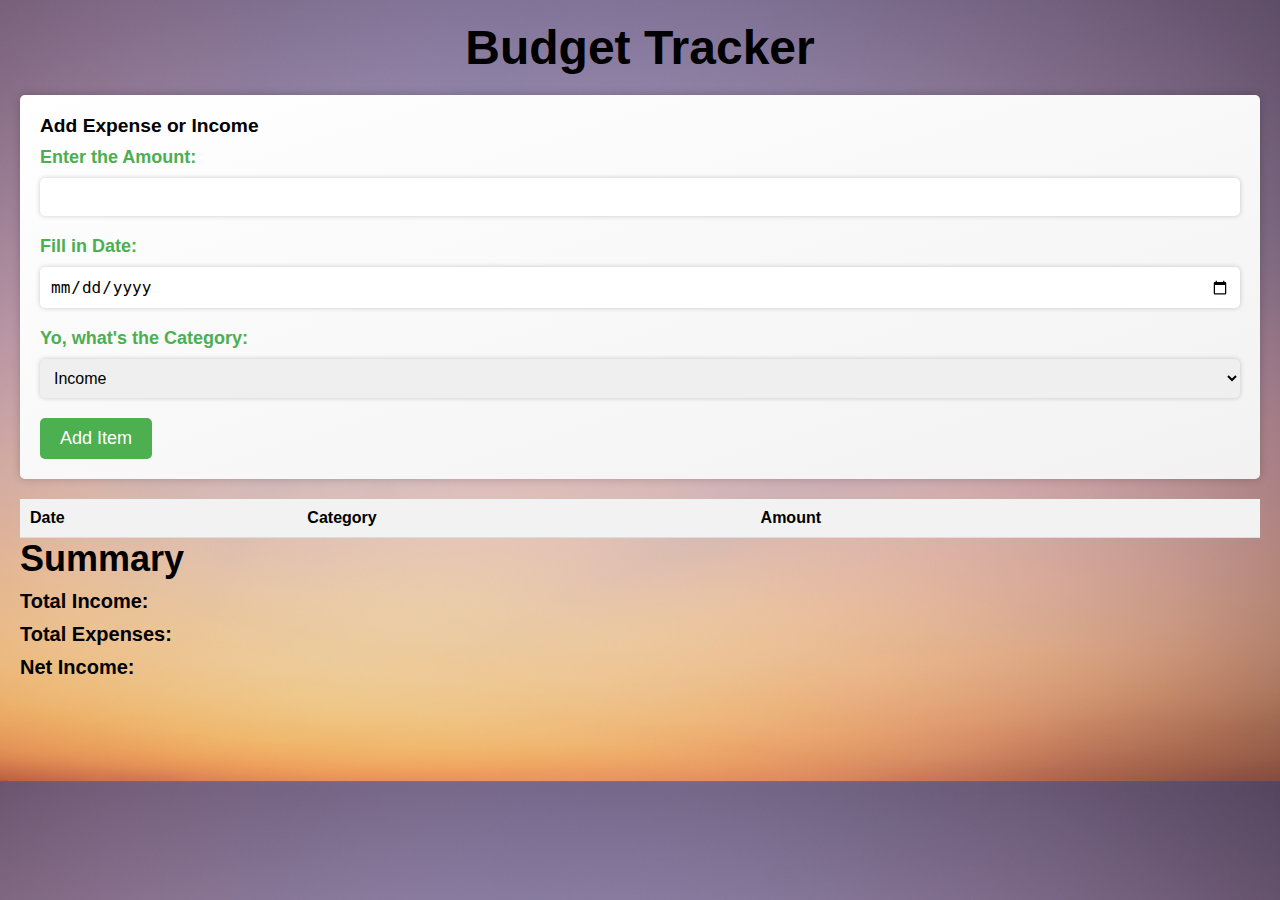
<file: index.html>
<!DOCTYPE html>
<html>
<head>
	<meta charset="utf-8">
	<title>Budget Tracker</title>
	<link rel="stylesheet" href="main.css">
</head>
<body>
	<h1>Budget Tracker</h1>
	<form>
		<fieldset>
			<legend>Add Expense or Income</legend>
			<label for="amount">Enter the Amount:</label>
			<input type="number" id="amount" name="amount" required>
			<br>
			<label for="date">Fill in Date:</label>
			<input type="date" id="date" name="date" required>
			<br>
			<label for="category">Yo, what's the Category:</label>
			<select id="category" name="category" required>
				<option value="income">Income</option>
				<option value="housing">Housing</option>
				<option value="transportation">Transportation</option>
				<option value="food">Food</option>
				<option value="entertainment">Entertainment</option>
				<option value="miscellaneous">Miscellaneous</option>
			</select>
			<br>
			<button type="submit" id="submit">Add Item</button>
		</fieldset>
	</form>
	<table>
		<thead>
			<tr>
				<th>Date</th>
				<th>Category</th>
				<th>Amount</th>
				<th></th>
			</tr>
		</thead>
		<tbody>
			<!-- Use JavaScript to populate this table with data -->
		</tbody>
	</table>
	<div>
		<h2>Summary</h2>
		<p>Total Income: <span id="total-income"></span></p>
		<p>Total Expenses: <span id="total-expenses"></span></p>
		<p>Net Income: <span id="net-income"></span></p>
	</div>
    <script src="main.js"></script>
</body>
</html>
</file>
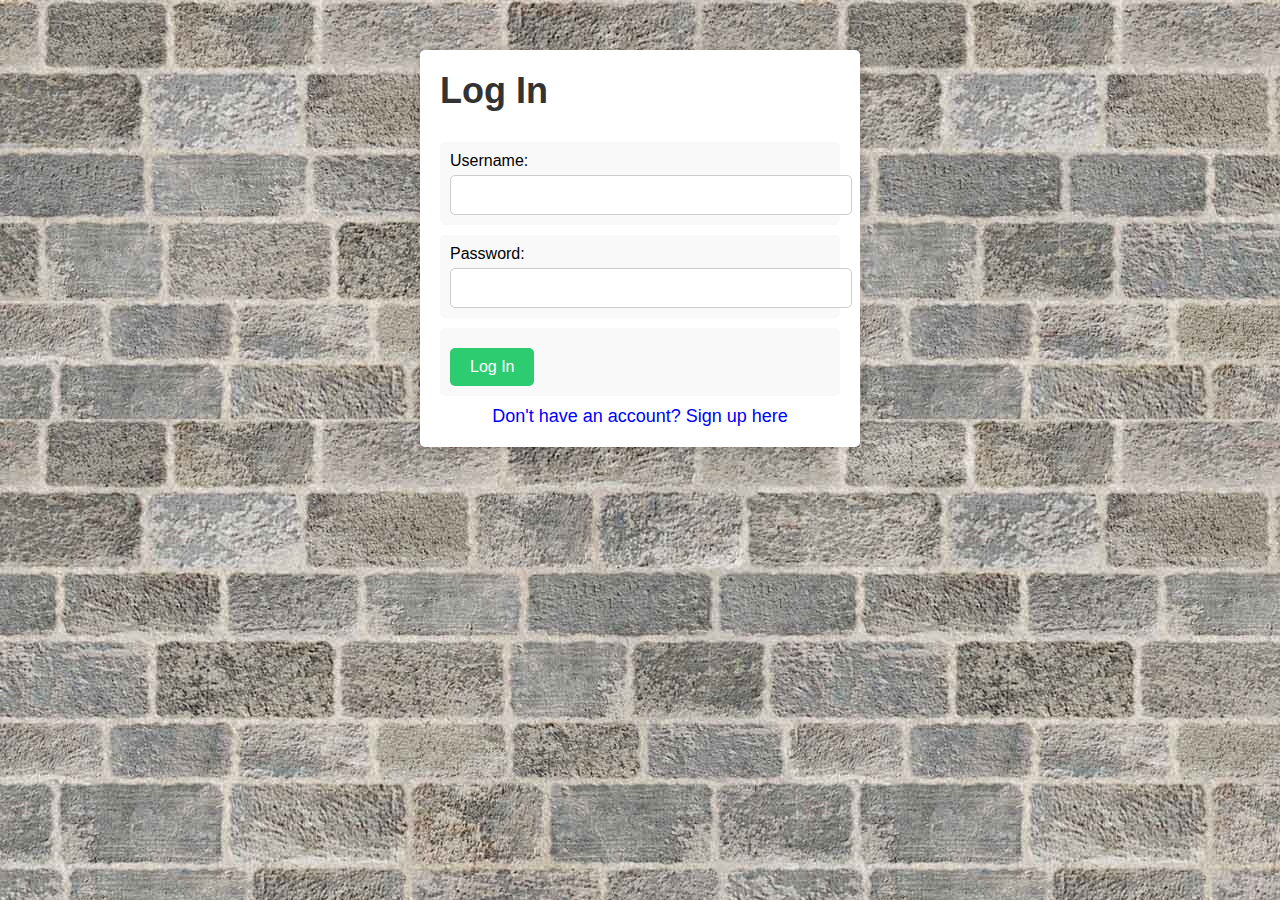
<file: login.html>
<!DOCTYPE html>
<html>
  <head>
    <meta charset="utf-8">
    <title>Log In</title>
    <link rel="stylesheet" href="login.css">
  </head>
  <body>
    <form id="login-form" class="form">
      <h2>Log In</h2>
      <div class="form-group">
        <label for="username">Username:</label>
        <input type="text" id="username" required>
      </div>
      <div class="form-group">
        <label for="password">Password:</label>
        <input type="password" id="password" required>
      </div>
      <div class="form-group">
        <button type="submit" id="login-button">Log In</button>
      </div>
      <a href="signup.html">Don't have an account? Sign up here</a>
    </form>
    <script src="login.js"></script>
  </body>
</html>
</file>
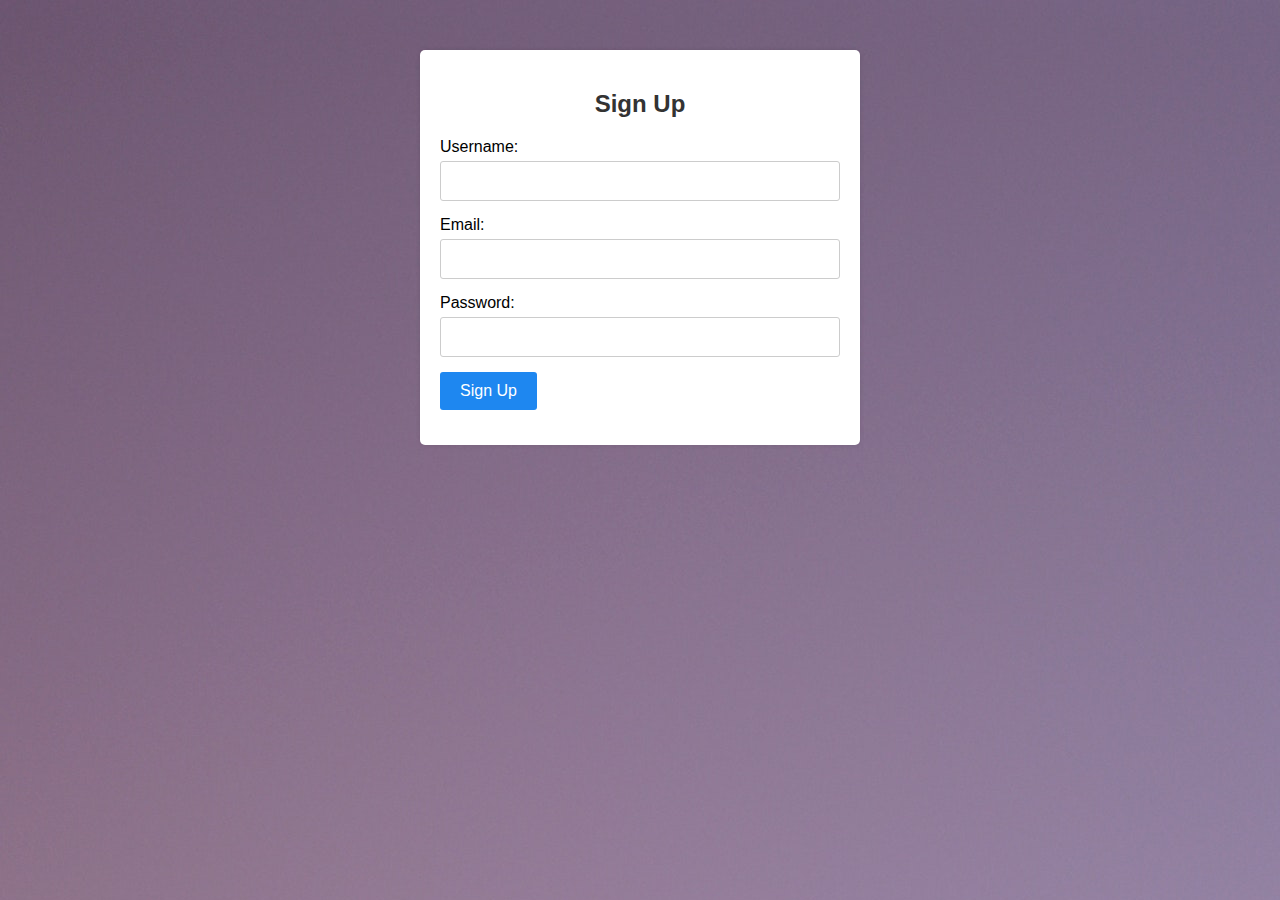
<file: signup.html>
<!DOCTYPE html>
<html>
  <head>
    <meta charset="utf-8">
    <title>Sign Up</title>
    <link rel="stylesheet" href="signup.css">
  </head>
  <body>
    <form id="signup-form" class="form">
      <h2>Sign Up</h2>
      <div class="form-group">
        <label for="username">Username:</label>
        <input type="text" id="username" required>
      </div>
      <div class="form-group">
        <label for="email">Email:</label>
        <input type="email" id="email" required>
      </div>
      <div class="form-group">
        <label for="password">Password:</label>
        <input type="password" id="password" required>
      </div>
      <div class="form-group">
        <button type="submit" id="signup-button">Sign Up</button>
      </div>
    </form>
    <script src="signup.js"></script>
  </body>
</html>
</file>
<file: login.css>
body {
  background-image: url('/images/bg3.jpg');
  font-family: Arial, sans-serif;
}
  
.form {
  margin: 50px auto;
  max-width: 400px;
  background-color: #fff;
  padding: 20px;
  border-radius: 5px;
  box-shadow: 0px 0px 10px 0px rgba(0,0,0,0.2);
}
  
h2 {
  font-size: 36px;
  color: #333;
  margin-top: 0;
}
  
.form-group {
  background-color: #f9f9f9;
  padding: 10px;
  border-radius: 5px;
  margin-bottom: 10px;
}
  
label {
  display: block;
  font-size: 16px;
  margin-bottom: 5px;
}
  
input[type="text"],
input[type="password"] {
  width: 100%;
  padding: 10px;
  border: 1px solid #ccc;
  border-radius: 5px;
  font-size: 16px;
}
  
button[type="submit"] {
  background-color: #2ecc71;
  color: #fff;
  padding: 10px 20px;
  border: none;
  border-radius: 5px;
  font-size: 16px;
  cursor: pointer;
  margin-top: 10px;
}

button[type="submit"]:hover {
  background-color: orangered;
}

a {
  display: block;
  margin-top: 10px;
  text-align: center;
  color: blue;
  font-size: 18px;
  text-decoration: none;
}
  
a:hover {
  color: red;
}
</file>
<file: signup.css>
body {
  background-image: url('/images/bg1.jpg');
  font-family: Arial, sans-serif;
}

.form {
  background-color: #fff;
  border-radius: 5px;
  box-shadow: 0 0 5px rgba(0, 0, 0, 0.1);
  margin: 50px auto;
  padding: 20px;
  width: 400px;
}

.form h2 {
  color: #333;
  font-size: 24px;
  margin-bottom: 20px;
  text-align: center;
}

.form-group {
  margin-bottom: 15px;
}

.form-group label {
  display: block;
  margin-bottom: 5px;
}

.form-group input[type="text"],
.form-group input[type="email"],
.form-group input[type="password"] {
  border: 1px solid #ccc;
  border-radius: 3px;
  box-sizing: border-box;
  font-size: 16px;
  padding: 10px;
  width: 100%;
}

.form-group input[type="text"]:focus,
.form-group input[type="email"]:focus,
.form-group input[type="password"]:focus {
  border-color: #1e87f0;
  outline: none;
}

button[type="submit"] {
  background-color: #1e87f0;
  border: none;
  border-radius: 3px;
  color: #fff;
  cursor: pointer;
  font-size: 16px;
  padding: 10px 20px;
}

button[type="submit"]:hover {
  background-color: #005daa;
}

.error-message {
  color: red;
  margin-top: 10px;
  text-align: center;
}
</file>
<file: main.css>
/* Reset styles */
* {
	box-sizing: border-box;
	margin: 0;
	padding: 0;
}

/* Page styles */
body {
	background-image: url(/images/bg1.jpg), url(/images/bg2.jpg), url(/images/bg3.jpg), url(/images/bg4.jpg), url(/images/bg5.jpg), url(/images/bg6.jpg), url(/images/bg7.jpg), url(/images/bg8.jpg), url(/images/bg9.jpg), url(/images/bg10.jpg);
	background-size: cover;
	background-position: center;
	animation: slideshow 30s infinite;
	font-family: Arial, sans-serif;
	padding: 20px;
}

@keyframes slideshow {
	0% { background-image: url(/images/bg1.jpg), url(/images/bg2.jpg), url(/images/bg3.jpg), url(/images/bg4.jpg), url(/images/bg5.jpg), url(/images/bg6.jpg), url(/images/bg7.jpg), url(/images/bg8.jpg), url(/images/bg9.jpg), url(/images/bg10.jpg); }
	10% { background-image: url(/images/bg2.jpg), url(/images/bg3.jpg), url(/images/bg4.jpg), url(/images/bg5.jpg), url(/images/bg6.jpg), url(/images/bg7.jpg), url(/images/bg8.jpg), url(/images/bg9.jpg), url(/images/bg10.jpg), url(/images/bg1.jpg); }
	20% { background-image: url(/images/bg3.jpg), url(/images/bg4.jpg), url(/images/bg5.jpg), url(/images/bg6.jpg), url(/images/bg7.jpg), url(/images/bg8.jpg), url(/images/bg9.jpg), url(/images/bg10.jpg), url(/images/bg1.jpg), url(/images/bg2.jpg); }
	30% { background-image: url(/images/bg4.jpg), url(/images/bg5.jpg), url(/images/bg6.jpg), url(/images/bg7.jpg), url(/images/bg8.jpg), url(/images/bg9.jpg), url(/images/bg10.jpg), url(/images/bg1.jpg), url(/images/bg2.jpg), url(/images/bg3.jpg); }
	40% { background-image: url(/images/bg5.jpg), url(/images/bg6.jpg), url(/images/bg7.jpg), url(/images/bg8.jpg), url(/images/bg9.jpg), url(/images/bg10.jpg), url(/images/bg1.jpg), url(/images/bg2.jpg), url(/images/bg3.jpg), url(/images/bg4.jpg); }
	50% { background-image: url(/images/bg6.jpg), url(/images/bg7.jpg), url(/images/bg8.jpg), url(/images/bg9.jpg), url(/images/bg10.jpg), url(/images/bg1.jpg), url(/images/bg2.jpg), url(/images/bg3.jpg), url(/images/bg4.jpg), url(/images/bg5.jpg); }
	60% { background-image: url(/images/bg7.jpg), url(/images/bg8.jpg), url(/images/bg9.jpg), url(/images/bg10.jpg), url(/images/bg1.jpg), url(/images/bg2.jpg), url(/images/bg3.jpg), url(/images/bg4.jpg), url(/images/bg5.jpg), url(/images/bg6.jpg); }
	70% { background-image: url(/images/bg8.jpg), url(/images/bg9.jpg), url(/images/bg10.jpg), url(/images/bg1.jpg), url(/images/bg2.jpg), url(/images/bg3.jpg), url(/images/bg4.jpg), url(/images/bg5.jpg), url(/images/bg6.jpg), url(/images/bg7.jpg); }
	80% { background-image: url(/images/bg9.jpg), url(/images/bg10.jpg), url(/images/bg1.jpg), url(/images/bg2.jpg), url(/images/bg3.jpg), url(/images/bg4.jpg), url(/images/bg5.jpg), url(/images/bg6.jpg), url(/images/bg7.jpg), url(/images/bg8.jpg); }
	90% { background-image: url(/images/bg10.jpg), url(/images/bg1.jpg), url(/images/bg2.jpg), url(/images/bg3.jpg), url(/images/bg4.jpg), url(/images/bg5.jpg), url(/images/bg6.jpg), url(/images/bg7.jpg), url(/images/bg8.jpg), url(/images/bg9.jpg); }
	100% { background-image: url(/images/bg1.jpg), url(/images/bg2.jpg), url(/images/bg3.jpg), url(/images/bg4.jpg), url(/images/bg5.jpg), url(/images/bg6.jpg), url(/images/bg7.jpg), url(/images/bg8.jpg), url(/images/bg9.jpg), url(/images/bg10.jpg); }
}

h1 {
	text-align: center;
	margin-bottom: 20px;
	font-size: 48px;
}

h2 {
	font-size: 36px;
	margin-bottom: 10px;
}

form {
	background-color: #fff;
	padding: 20px;
	border-radius: 5px;
	box-shadow: 0 0 10px rgba(0, 0, 0, 0.2);
	background: linear-gradient(to bottom right, #ffffff, #f2f2f2);
}

fieldset {
	border: none;
}

legend {
	font-size: 1.2em;
	font-weight: bold;
	margin-bottom: 10px;
}

label {
	display: block;
	margin-bottom: 10px;
	font-weight: bold;
	color: #4CAF50;
	font-size: 18px;
}

label[for="required"] {
	color: red;
}

input[type="number"],
input[type="date"],
select {
	padding: 10px;
	border-radius: 5px;
	border: none;
	box-shadow: 0 0 5px rgba(0, 0, 0, 0.2);
	width: 100%;
	margin-bottom: 20px;
	font-size: 16px;
}

input:hover,
input:focus {
	box-shadow: 0 0 10px rgba(0, 0, 0, 0.4);
}

button[type="submit"] {
	padding: 10px 20px;
	background-color: #4CAF50;
	color: #fff;
	border: none;
	border-radius: 5px;
	cursor: pointer;
	font-size: 18px;
	transition: background-color 0.2s ease-in-out;
}

button:hover {
	background-color: #32CD32;
}

table {
	margin-top: 20px;
	width: 100%;
	border-collapse: collapse;
}

th, td {
	padding: 10px;
	text-align: left;
	border-bottom: 1px solid #ddd;
}

th {
	background-color: #f2f2f2;
}

tbody tr:hover {
	background-color: orangered;
}

.summary {
	margin-top: 20px;
	background-color: #fff;
	padding: 20px;
	border-radius: 5px;
	box-shadow: 0 0 10px rgba(0, 0, 0, 0.2);
}

p {
	margin-bottom: 10px;
	font-weight: bold;
	font-size: 20px;
}

span {
	font-weight: normal;
}

/* Animations and Transitions */
button,
input[type="number"],
input[type="date"],
select {
	transition: box-shadow 0.2s ease-in-out;
}

/* Media queries */
@media screen and (max-width: 600px) {
    /* Reduce the font size for smaller screens */
    h1 {
        font-size: 36px;
    }
    h2 {
        font-size: 24px;
    }
    label {
        font-size: 16px;
    }
}

@media screen and (max-width: 400px) {
    /* Further reduce the font size for even smaller screens */
    h1 {
        font-size: 24px;
    }
    h2 {
        font-size: 18px;
    }
    label {
        font-size: 14px;
    }
}
</file>
